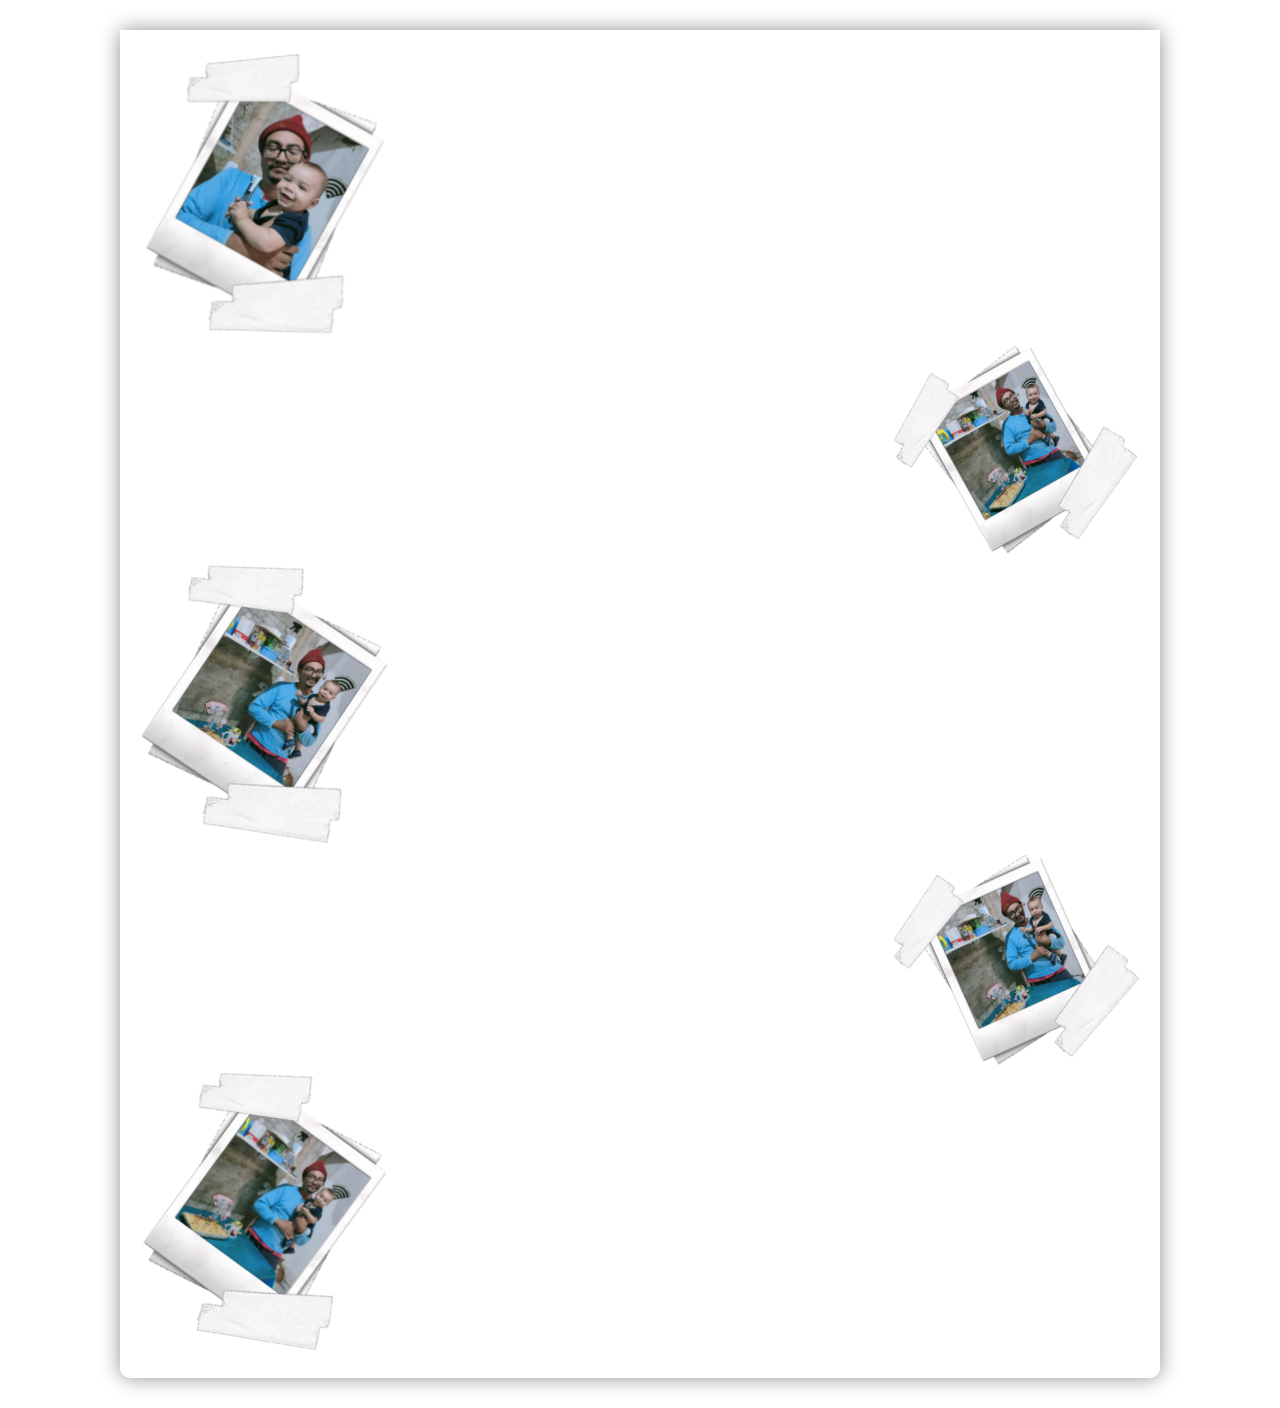
<file: pag01.html>
<!DOCTYPE html>
<html lang="pt-br">
<head>
    <meta charset="UTF-8">
    <meta name="viewport" content="width=device-width, initial-scale=1.0">
    <title>Primeiro Dia Dos Pais</title>

    <link rel="preconnect" href="https://fonts.googleapis.com">
<link rel="preconnect" href="https://fonts.gstatic.com" crossorigin>
<link href="https://fonts.googleapis.com/css2?family=Sriracha&display=swap" 
rel="stylesheet">

<link rel="preconnect" href="https://fonts.googleapis.com">
<link rel="preconnect" href="https://fonts.gstatic.com" crossorigin>
<link href="https://fonts.googleapis.com/css2?family=Dancing+Script:wght@600&display=swap" rel="stylesheet">

<link rel="preconnect" href="https://fonts.googleapis.com">
<link rel="preconnect" href="https://fonts.gstatic.com" crossorigin>
<link href="https://fonts.googleapis.com/css2?family=Lobster&display=swap" rel="stylesheet">


    <style>
      

        *{
            margin: 0;
        }
 body{
   background: fixed;
  background-size: 200px;
    background-image: url(https://st2.depositphotos.com/1077687/7129/v/450/depositphotos_71290533-stock-illustration-fathers-day-design.jpg);
   
    
 }
 header{
    margin-top: 30px;
   
 }
    


    section{
        min-width: 300px;
    max-width: 1000px;
   
    margin: auto;
    margin-bottom: 30px;
    padding: 20px;
    background-color: rgba(255, 255, 255, 0.555);
    box-shadow: 0px 0px 20px rgba(0, 0, 0, 0.438);
    border-bottom-left-radius: 10px;
    border-bottom-right-radius: 10px;
   
 }
     img{
        width: 250px;
        background-position: left;
        
      
     }

     .foto02, .foto04{
        text-align: right;
     }

     .imagem02{
        text-align: center;
     }

     .video{
    
    margin: 0px -20px 30px -20px;
    padding: 20px;
    padding-bottom: 50%;
    position: relative;
     }

     p.video>iframe{
    position: absolute;
    top: 5%;
    left: 5%;
    width: 90%;
    height: 90%;
}

    p.mensagem{
        font-family: 'Sriracha', cursive;
        
       text-align: center;
       padding: 5px;

    }

    div > p {
            display: none;
        }

        div:hover > p {
            
            display: block;
            font-family: 'Sriracha', cursive;
            font-weight: bolder;
            background-color: rgba(224, 221, 14, 0.856);

        }

        
        
    </style>
</head>
<body>
    <header>
      
    </header>
    <section>
       
       <div>
        <img src="./imagens/png1.png"  alt="foto01">
        <p class="imagem02"><img src="./imagens/Picsart_23-08-06_00-46-41-849.png" alt="imagem01"></p>
       </div>

       <div class="foto02">
         <img src="./imagens/png2.png" alt="foto02">
         <p class="video"><iframe width="560" height="315" src="https://www.youtube.com/embed/Vlm-K5shguk" title="YouTube video player" frameborder="0" allow="accelerometer; autoplay; clipboard-write; encrypted-media; gyroscope; picture-in-picture; web-share" allowfullscreen></iframe>></p>
       
       </div>

     <div>
        <img src="./imagens/png3.png" alt="foto03">
        <p class="mensagem">Pai, olha só o que eu sou,<br>
            É o que você me ensinou,
            mesmo sem perceber <br>
            Tudo o que eu sei fazer de bom <br>
            Copiei de você.
            Você dizia filho<br>
            aonde você vai?
            Que horas vai voltar?<br>
            Quem vai te acompanhar?
            Me ensinou a amar<br>
            E quando esteve longe
            Nunca deixou de cuidar<br>
            E hoje eu digo pai
            aonde você vai?<br>
            Que dia vai voltar?
            Quero te acompanhar<br>
            Também não quero ficar
            nenhum dia mais<br>
            Sem te encontrar</p>
    </div>

     <div class="foto04">
        <img src="./imagens/png4.png" alt="foto04">
        <p class="imagem02"><img src="./imagens/Picsart_23-08-06_01-03-29-577.png" alt="imagem02"></p>
    </div>
    
    <div>
        <img src="./imagens/png5.png" alt="foto05">
        <p class="mensagem">  TE AMO PAPAI ALEXANDRE</p>
    </div>
    </section>
</body>
</html>
</file>
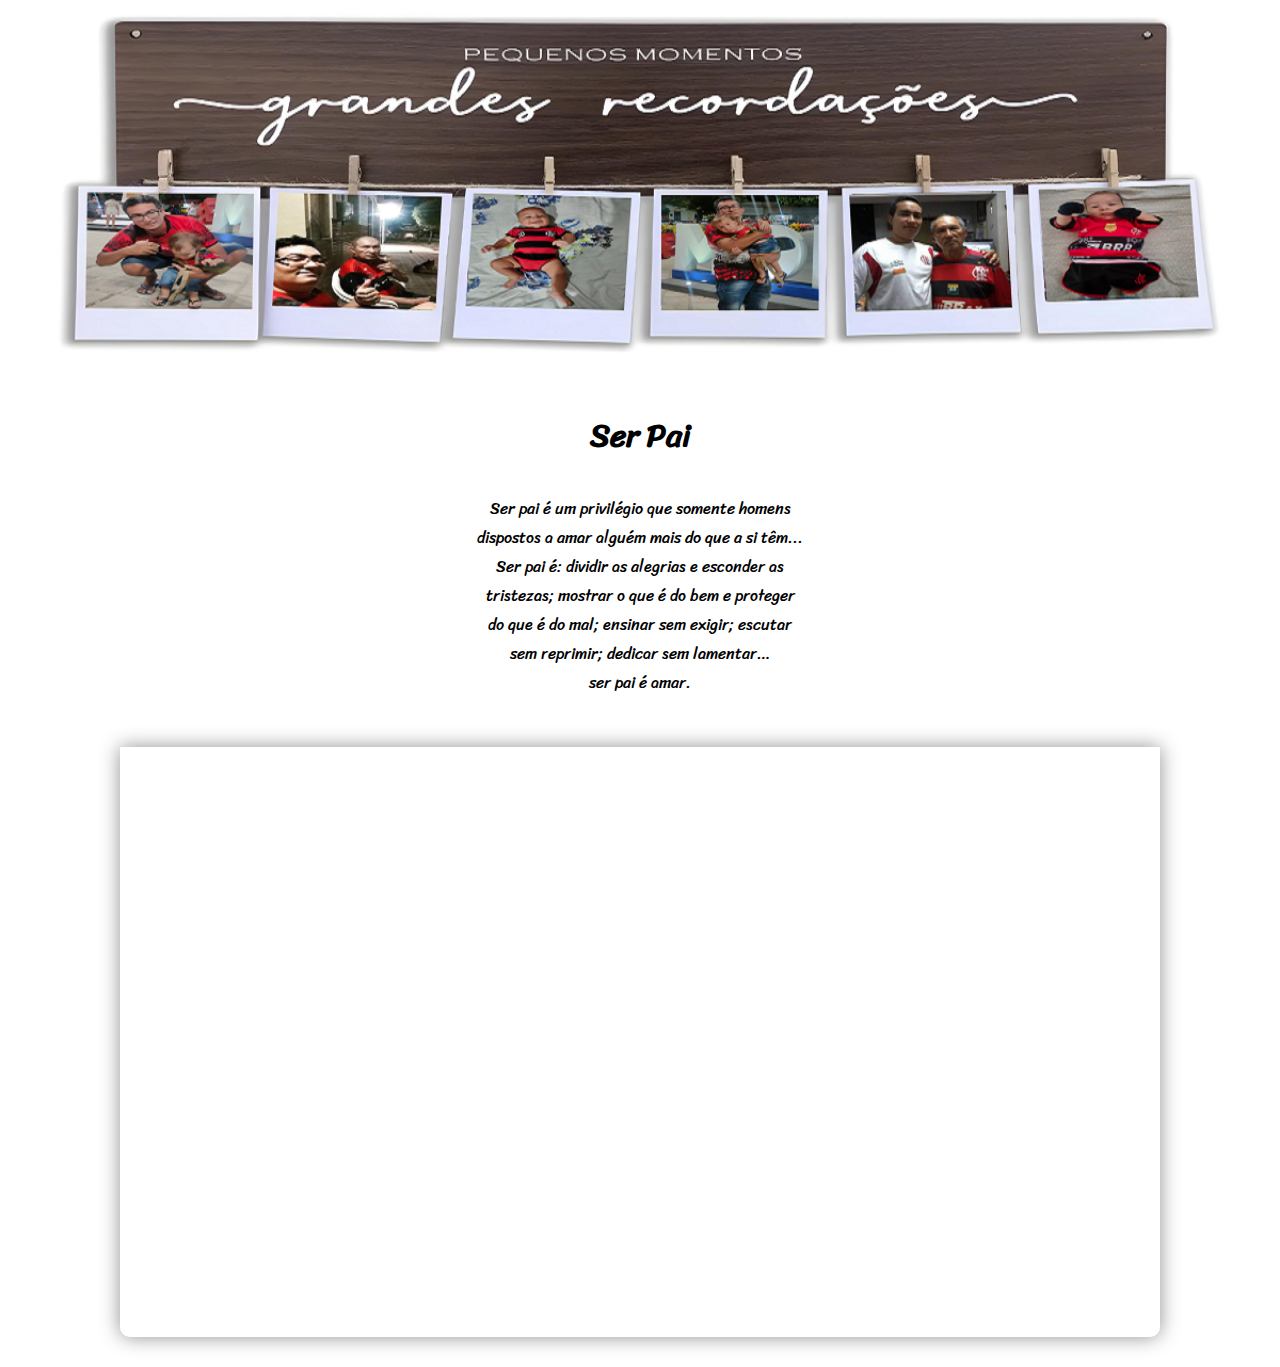
<file: pag02.html>
<!DOCTYPE html>
<html lang="pt-br">
<head>
    <meta charset="UTF-8">
    <meta name="viewport" content="width=device-width, initial-scale=1.0">
    <title>Recordacoes</title>

    
    <link rel="preconnect" href="https://fonts.googleapis.com">
<link rel="preconnect" href="https://fonts.gstatic.com" crossorigin>
<link href="https://fonts.googleapis.com/css2?family=Sriracha&display=swap" 
rel="stylesheet">

    <style>
        *{
            margin: 0;
        }
        body{
           
        }
        img{
           text-align: center;
            width: 100%;
            
        }

        section{
        min-width: 300px;
    max-width: 1000px;
   
    margin: auto;
    margin-bottom: 30px;
    padding: 20px;
    background-color: rgba(255, 255, 255, 0.555);
    box-shadow: 0px 0px 20px rgba(0, 0, 0, 0.438);
    border-bottom-left-radius: 10px;
    border-bottom-right-radius: 10px;
   
 }

 h1{
    font-family: 'Sriracha', cursive;
    text-align: center;
    margin: 30px;
 }

 p{
    font-family: 'Sriracha', cursive;
    font-size: 1em;
    text-align: center;
    padding-left: 50px;
    padding-right: 50px;
    margin-bottom: 50px;
 }

        .video{
    
    margin: 0px -20px 30px -20px;
    padding: 20px;
    padding-bottom: 50%;
    position: relative;
     }

     p.video>iframe{
    position: absolute;
    top: 5%;
    left: 5%;
    width: 90%;
    height: 90%;
}

     
    </style>
</head>
<body>
   <header>
    <img src="./imagens/cabecalho022.png" alt="">
   </header>

   <h1>Ser Pai</h1>
   <p>Ser pai é um privilégio que somente homens <br>
    dispostos a amar alguém mais do que a si têm... <br>
    Ser pai é: dividir as alegrias e esconder as <br>
     tristezas; mostrar o que é do bem e proteger <br>
     do que é do mal; ensinar sem exigir; escutar <br>
     sem reprimir; dedicar sem lamentar… <br>
     ser pai é amar.</p>

 
   <section>
    <div>
    <p class="video"><iframe width="560" height="315" src="https://www.youtube.com/embed/oqThiU_0woo" title="YouTube video player" frameborder="0" allow="accelerometer; autoplay; clipboard-write; encrypted-media; gyroscope; picture-in-picture; web-share" allowfullscreen></iframe>
    </p>
    </div>
   </section>

   
    
</body>
</html>
</file>
